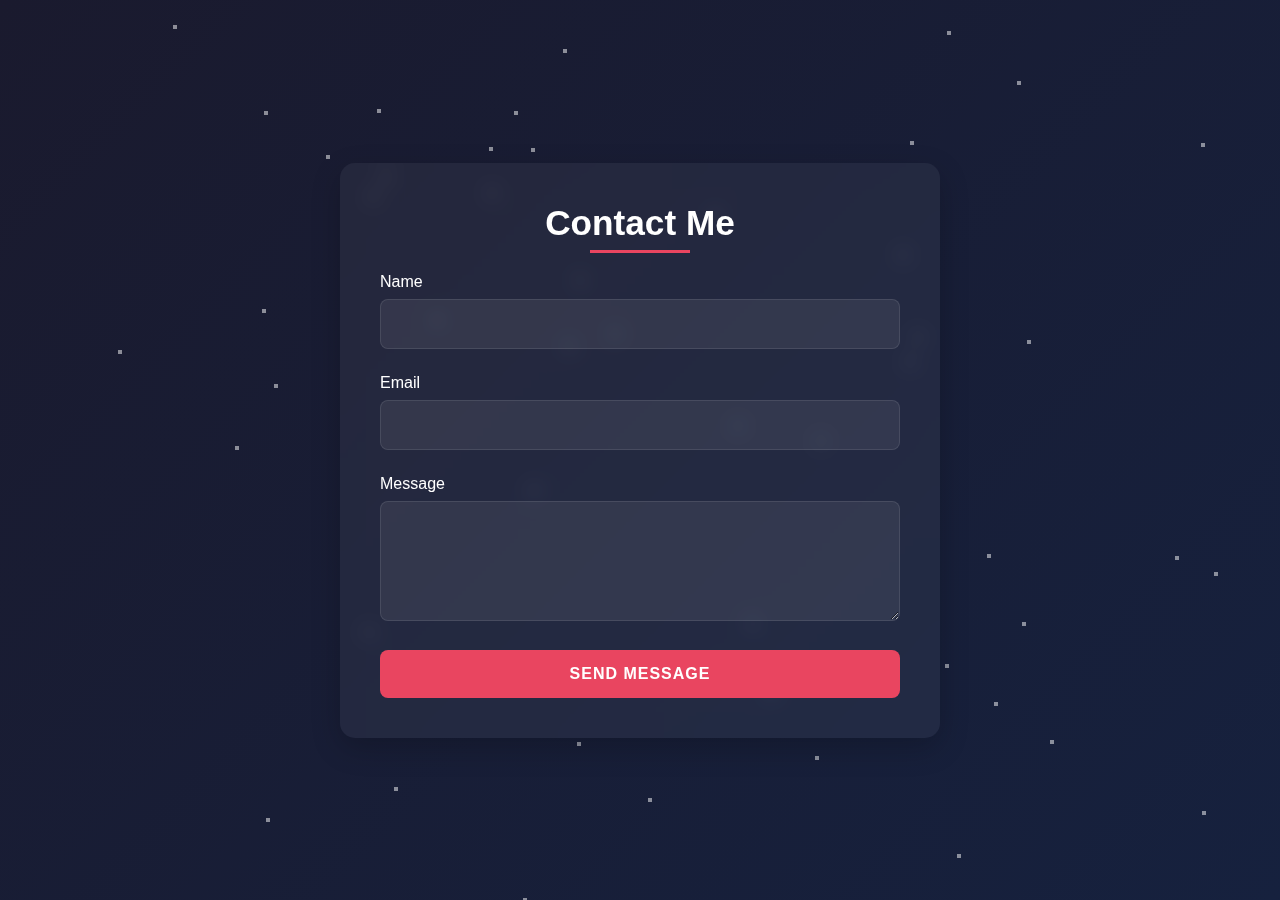
<file: contract.html>
<!DOCTYPE html>
<html lang="en">
<head>
  <meta charset="UTF-8">
  <meta name="viewport" content="width=device-width, initial-scale=1.0">
  <title>Contact Form - Taha Usman</title>
  <link rel="stylesheet" href="contact.css">
</head>
<body>
  <div class="container">
    <form  action="https://api.web3forms.com/submit" method="POST"  class="form-container">
      <input type="hidden" name="apikey" value="789c1ef7-b7e6-4e67-b90b-884d570235ef">

      <h2 class="form-title">Contact Me</h2>
      
      <div class="form-group">
        <label for="name">Name</label>
        <input type="text" id="name" class="form-control" name="Name" required>
      </div>
      
      <div class="form-group">
        <label for="email">Email</label>
        <input type="email" id="email" class="form-control" name="Email" required>
      </div>
      
      <div class="form-group">
        <label for="message">Message</label>
        <textarea id="message" class="form-control" name="Message" required></textarea>
      </div>
      
      <button type="submit" class="btn">Send Message</button>
    </form>
  </div>
  <script>
     // Add random floating particles in the background
  const body = document.querySelector('body');
    for(let i = 0; i < 50; i++) {
        const particle = document.createElement('div');
        particle.style.position = 'fixed';
        particle.style.width = '4px';
        particle.style.height = '4px';
        particle.style.background = 'rgba(255,255,255,0.5)';
        particle.style.left = Math.random() * 100 + 'vw';
        particle.style.top = Math.random() * 100 + 'vh';
        particle.style.animation = `float ${Math.random() * 3 + 2}s infinite`;
        body.appendChild(particle);
      }
  </script>
</body>
</html>
</file>
<file: contact.css>
/* Form Styles with Floating Particles Effect */

/* Base Styles */
* {
  margin: 0;
  padding: 0;
  box-sizing: border-box;
  font-family: 'Arial', sans-serif;
}

:root {
  --primary: #1a1a2e;
  --secondary: #16213e;
  --accent: #0f3460;
  --text: #e94560;
}

body {
  background: linear-gradient(135deg, var(--primary), var(--secondary));
  color: white;
  overflow-x: hidden;
  min-height: 100vh;
  display: flex;
  justify-content: center;
  align-items: center;
  padding: 40px 0;
  position: relative;
}

/* Floating Particles Animation */
@keyframes float {
  0% {
      transform: translateY(0) translateX(0);
      opacity: 0.5;
  }
  50% {
      transform: translateY(-20px) translateX(10px);
      opacity: 0.8;
  }
  100% {
      transform: translateY(0) translateX(0);
      opacity: 0.5;
  }
}

/* Form Container */
.container {
  max-width: 600px;
  width: 90%;
  margin: 0 auto;
  z-index: 10;
  position: relative;
}

.form-container {
  background: rgba(255, 255, 255, 0.05);
  backdrop-filter: blur(10px);
  -webkit-backdrop-filter: blur(10px);
  border-radius: 15px;
  padding: 40px;
  box-shadow: 0 10px 30px rgba(0, 0, 0, 0.2);
  animation: fadeIn 0.8s ease-out;
}

@keyframes fadeIn {
  from { opacity: 0; transform: translateY(20px); }
  to { opacity: 1; transform: translateY(0); }
}

/* Form Title */
.form-title {
  font-size: 2.2em;
  margin-bottom: 30px;
  text-align: center;
  position: relative;
  color: white;
}

.form-title::after {
  content: '';
  position: absolute;
  bottom: -10px;
  left: 50%;
  transform: translateX(-50%);
  width: 100px;
  height: 3px;
  background: var(--text);
  animation: width-animation 2s infinite;
}

@keyframes width-animation {
  0%, 100% { width: 100px; }
  50% { width: 150px; }
}

/* Form Fields */
.form-group {
  margin-bottom: 25px;
  position: relative;
}

.form-group label {
  display: block;
  margin-bottom: 8px;
  font-weight: 500;
  color: #fff;
}

.form-control {
  width: 100%;
  padding: 15px;
  background: rgba(255, 255, 255, 0.07);
  border: 1px solid rgba(255, 255, 255, 0.1);
  border-radius: 8px;
  color: white;
  font-size: 1em;
  transition: all 0.3s;
}

.form-control:focus {
  outline: none;
  border-color: var(--text);
  box-shadow: 0 0 15px rgba(233, 69, 96, 0.3);
}

textarea.form-control {
  min-height: 120px;
  resize: vertical;
}

/* Button Styles */
.btn {
  background: var(--text);
  color: white;
  border: none;
  padding: 15px 30px;
  border-radius: 8px;
  font-size: 1em;
  font-weight: 600;
  cursor: pointer;
  transition: all 0.3s;
  display: block;
  width: 100%;
  margin-top: 10px;
  text-transform: uppercase;
  letter-spacing: 1px;
}

.btn:hover {
  transform: translateY(-5px);
  box-shadow: 0 10px 20px rgba(233, 69, 96, 0.4);
}

/* Responsive Styles */
@media (max-width: 768px) {
  .form-container {
      padding: 30px 20px;
  }
  
  .form-title {
      font-size: 1.8em;
  }
}

/* Individual particle styling will be handled by JavaScript */
.particle {
  position: fixed;
  width: 2px;
  height: 2px;
  background: rgba(255, 255, 255, 0.5);
  z-index: 1;
}
</file>
